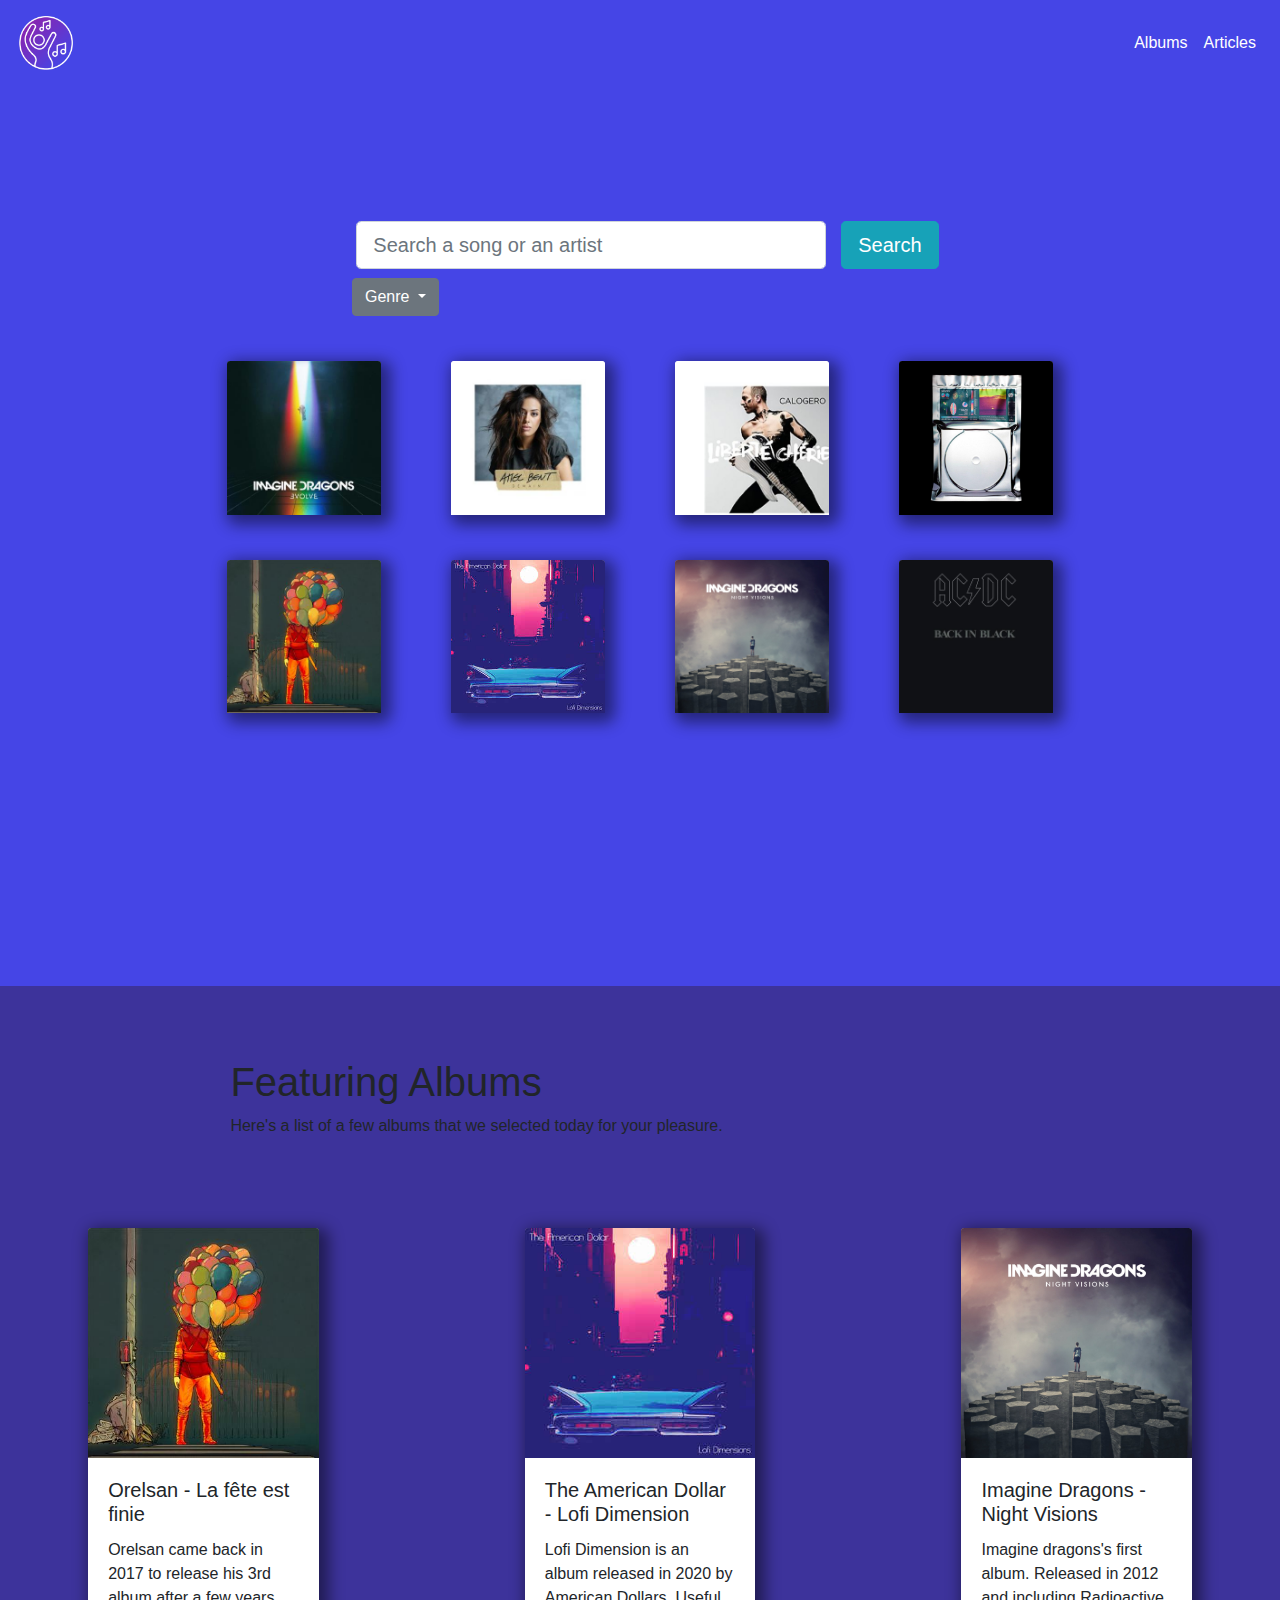
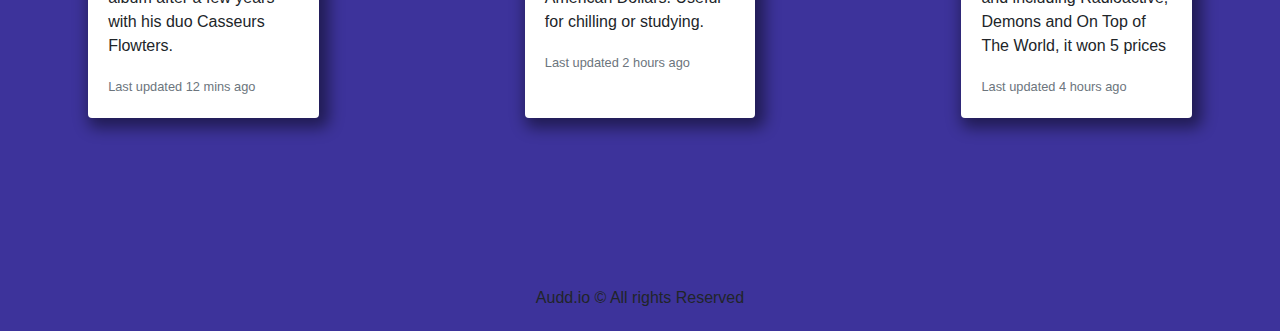
<file: home/index.html>
<!DOCTYPE html>
<html lang="en">
<head>
    <meta charset="UTF-8">
    <meta name="viewport" content="width=device-width, initial-scale=1.0">
    <title>Auddio - Home</title>
    <link rel="stylesheet" href="https://maxcdn.bootstrapcdn.com/bootstrap/4.0.0/css/bootstrap.min.css" integrity="sha384-Gn5384xqQ1aoWXA+058RXPxPg6fy4IWvTNh0E263XmFcJlSAwiGgFAW/dAiS6JXm" crossorigin="anonymous">    <link rel="stylesheet" href="../style.css">
</head>
<body>
    <!-- <nav class="navbar navbar-light">
        <span class="navbar-text"> <a href="../home/">Home</a> </span>
        <span class="navbar-text"> <a href="../articles/">Articles</a> </span>
    </nav> -->

    <nav class="navbar navbar-expand-lg navbar-light">
        <a class="navbar-brand" href="../home/"><img src="../img/logo.png" style="max-width: 60px;" alt=""></a>
        <button class="navbar-toggler" type="button" data-toggle="collapse" data-target="#navbarTogglerDemo02" aria-controls="navbarTogglerDemo02" aria-expanded="false" aria-label="Toggle navigation">
            <span class="navbar-toggler-icon"></span>
        </button>
    
        <div class="collapse navbar-collapse" id="navbarTogglerDemo02">
            <ul class="navbar-nav mr-auto mt-2 mt-lg-0" >
            </ul>
            <ul class="navbar-nav mt-2 mt-lg-0" >
            <li class="nav-item active">
                <a class="nav-link text-white" href="../album/">Albums</a>
            </li>
            <li class="nav-item active">
                <a class="nav-link text-white" href="../articles/">Articles</a>
            </li>
            </ul>
        </div>
    </nav>


    <div class="fullScreen1"> <!-- First screen -->

        <div class="row justify-content-center" style="width: 70vw; margin-left: 15vw; padding-top: 15vh;">
            <div class="col-12 col-md-10 col-lg-8">
                    <div class="row align-items-center">
                        <div class="col">
                            <input class="form-control form-control-lg form-control-borderless" type="search" placeholder="Search a song or an artist">
                        </div>
                        <!--end of col-->
                        <div class="">
                            <button class="btn btn-lg btn-info" type="submit">Search</button>
                        </div>
                    </div>
            </div>
        </div>
        <div class="dropdown" style="width: 70vw; margin-left: 27.5vw; margin-top: 1vh;">
            <button class="btn btn-secondary dropdown-toggle" type="button" id="dropdownMenu2" data-toggle="dropdown" aria-haspopup="true" aria-expanded="false">
                Genre
            </button>
            <div class="dropdown-menu" aria-labelledby="dropdownMenu2">
                <button class="dropdown-item" type="button">Pop</button>
                <button class="dropdown-item" type="button">Rock</button>
                <button class="dropdown-item" type="button">Hip-Hop</button>
            </div>
        </div>

        <!-- cards -->
        <div class="card-deck d-flex justify-content-around" style="width: 70vw; margin-left: 15vw; margin-top: 5vh;">
            <div class="card" style="max-width: 12vw;">
                <img class="card-img-top" src="../img/Evolve.jpg" alt="Card image cap">
            </div>
            <div class="card" style="max-width: 12vw;">
                <img class="card-img-top" src="../img/amelbent_demain.jpg" alt="Card image cap">
            </div>
            <div class="card" style="max-width: 12vw;">
                <img class="card-img-top"  src="../img/calogero_lieberte.jpg" alt="Card image cap">
            </div>
            <div class="card" style="max-width: 12vw;">
                <img class="card-img-top" src="../img/Nefkeu_Etoiles.jpg" alt="Card image cap">
            </div>
        </div>

        <div class="card-deck d-flex justify-content-around" style="width: 70vw; margin-left: 15vw; margin-top: 5vh;">
            <div class="card" style="max-width: 12vw;">
                <img class="card-img-top" src="../img/Orelsan_fete.jpg" alt="Card image cap">
            </div>
            <div class="card" style="max-width: 12vw;">
                <a href="../album/"><img class="card-img-top" src="../img/lofi.jpg" alt="Card image cap"></a> 
            </div>
            <div class="card" style="max-width: 12vw;">
                <img class="card-img-top"  src="../img/nightvisions.jpg" alt="Card image cap">
            </div>
            <div class="card" style="max-width: 12vw;">
                <img class="card-img-top" src="../img/Acdc_backinblack.jpg" alt="Card image cap">
            </div>
        </div>
        
        

    </div>

    <!-- Full Screen 2 -->
    <div class="fullScreen2">

        <div class="" style="width: 64vw; margin-left: 18vw; padding-top: 8vh;">
            <h1>Featuring Albums</h1>
            <p>Here's a list of a few albums that we selected today for your pleasure.</p>    
        </div>

        <div class="card-deck d-flex justify-content-around" style="margin-top: 10vh;">
            <div class="card" style="max-width: 18vw;">
                <img class="card-img-top" src="../img/Orelsan_fete.jpg" alt="Card image cap">
                <div class="card-body">
                    <h5 class="card-title">Orelsan - La fête est finie</h5>
                    <p class="card-text">Orelsan came back in 2017 to release his 3rd album after a few years with his duo Casseurs Flowters.</p>
                    <p class="card-text"><small class="text-muted">Last updated 12 mins ago</small></p>
                </div>
            </div>
            <div class="card" style="max-width: 18vw;">
                <a href="../album/"><img class="card-img-top" src="../img/lofi.jpg" alt="Card image cap"></a>
                <div class="card-body">
                    <h5 class="card-title">The American Dollar - Lofi Dimension</h5>
                    <p class="card-text">Lofi Dimension is an album released in 2020 by American Dollars. Useful for chilling or studying.</p>
                    <p class="card-text"><small class="text-muted">Last updated 2 hours ago</small></p>
                </div>
            </div>
            <div class="card" style="max-width: 18vw;">
                <img class="card-img-top"  src="../img/nightvisions.jpg" alt="Card image cap">
                <div class="card-body">
                    <h5 class="card-title">Imagine Dragons - Night Visions</h5>
                    <p class="card-text">Imagine dragons's first album. Released in 2012 and including Radioactive, Demons and On Top of The World, it won 5 prices </p>
                    <p class="card-text"><small class="text-muted">Last updated 4 hours ago</small></p>
                </div>
            </div>
        </div>

    </div>

</body>

<footer style="height: 5vh;" class="d-flex justify-content-center"> Audd.io © All rights Reserved</footer>
</html>
</file>
<file: style.css>
body{
    margin: 0;
    padding: 0;
}

.navbar{
    justify-content: space-around;
    background-color: #4545E6;
}

footer{
    background-color: #3d339b;
}


/* Home Page */

.fullScreen1{
    height: 100vh;
    background-color: #4545E6;
}

.fullScreen2{
    height: 100vh;
    background-color: #3d339b;
}

.card{
    border: none;
    -webkit-box-shadow: 5px 5px 15px 5px rgba(0,0,0,0.46); 
    box-shadow: 5px 5px 15px 5px rgba(0,0,0,0.46);
}


/* Album Page */

.btn-primary{
    float: right;
    border-radius: 50px;
}

#main{
    align-items: center;
}

#album_info{
    display: flex;
    align-items: center;
    padding: 50px;
    justify-content: space-evenly;
    width: 50%;
}

#music_info{
    border: 3px solid #837B86;
    padding: 10px;
    border-radius: 10px;
}


.glob-player{
    padding: 10px;
    border-radius: 5px;
    background: #000;
    margin-bottom: 20px;
    width: 50%;
}

.glob-player .glob-btn{
    text-align: center;
}

.glob-player .meta-name{
    color:#fff;text-align: center;
    padding:10px;
}

.data-amplitude-song-played-progress {
    -webkit-appearance: none;-moz-appearance: none;appearance: none;
    background-color: #ccc;width: 100%;height: 5px;display: block;border: none;
}
progress.amplitude-song-played-progress[value]::-webkit-progress-bar {
    background-color: #0069d9;
}
progress.amplitude-song-played-progress[value]::-moz-progress-bar {
    background-color: #0069d9;
}
progress.amplitude-song-played-progress[value]::-webkit-progress-value {
    background-color: #0069d9;
}


#player{
    display: flex;
    align-items: unset;
    justify-content: space-evenly;
}

progress{
    width: 100%;
}
</file>
